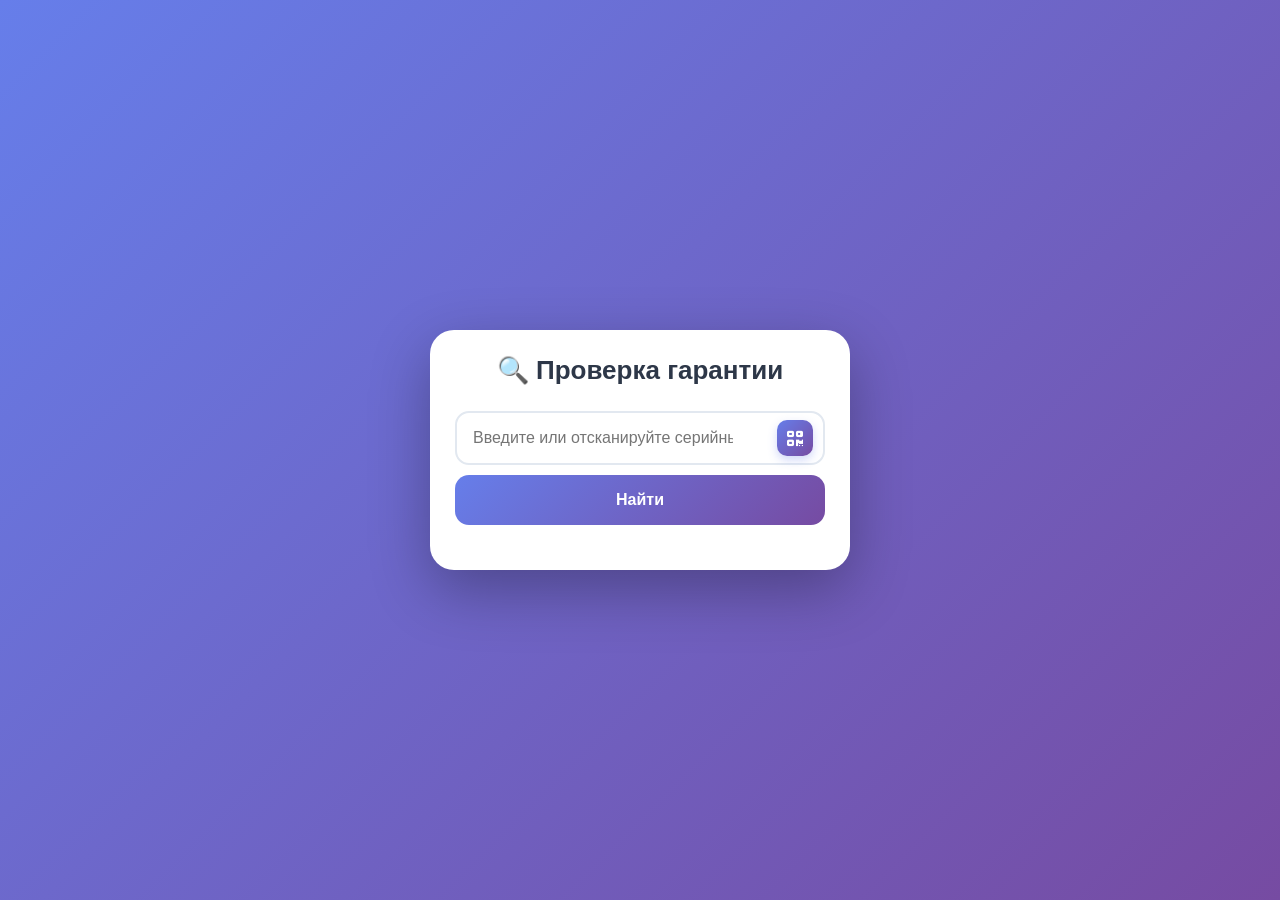
<file: index.html>
<!DOCTYPE html>
<html lang="ru">
<head>
    <meta charset="UTF-8">
    <meta name="viewport" content="width=device-width, initial-scale=1.0">
    <title>Проверка гарантии</title>
    
    <!-- Telegram Web App -->
    <script src="https://telegram.org/js/telegram-web-app.js"></script>
    
    <!-- Google Sheets API -->
    <script src="https://apis.google.com/js/api.js"></script>
    
    <!-- Font Awesome для иконок -->
    <link rel="stylesheet" href="https://cdnjs.cloudflare.com/ajax/libs/font-awesome/6.0.0/css/all.min.css">
    
    <!-- Стили -->
    <link rel="stylesheet" href="style.css">
</head>
<body>
    <div class="container">
        <h1 class="title">🔍 Проверка гарантии</h1>
        
        <div class="search-container">
            <div class="search-wrapper">
                <input 
                    type="text" 
                    id="serialInput" 
                    class="search-input" 
                    placeholder="Введите или отсканируйте серийный номер"
                    autocomplete="off"
                >
                <button id="clearBtn" class="clear-btn hidden" aria-label="Очистить">
                    <i class="fas fa-times"></i>
                </button>
                <!-- НОВОЕ: Кнопка сканирования QR -->
                <button id="scanBtn" class="scan-btn" aria-label="Сканировать QR-код">
                    <i class="fas fa-qrcode"></i>
                </button>
            </div>
            <button id="searchBtn" class="search-btn">
                <span>Найти</span>
            </button>
        </div>

        <div id="loader" class="loader hidden">
            <div class="spinner"></div>
            <p style="margin-top: 15px; color: #666;">Поиск...</p>
        </div>

        <div id="result" class="result-card hidden">
            <div class="result-header">
                <span class="status-icon" id="statusIcon"></span>
                <span class="status-text" id="statusText"></span>
            </div>
            
            <div class="result-content">
                <div class="info-row station-row">
                    <span class="info-label">📍 Зарядная станция:</span>
                    <span class="info-value" id="stationName"></span>
                </div>
                
                <div class="info-row">
                    <span class="info-label">🔢 Серийный номер:</span>
                    <span class="info-value" id="serialNumber"></span>
                </div>
                
                <div class="info-row">
                    <span class="info-label">📅 Дата продажи:</span>
                    <span class="info-value" id="saleDate"></span>
                </div>
                
                <div class="info-row">
                    <span class="info-label">⏱️ Срок гарантии:</span>
                    <span class="info-value" id="warrantyPeriod"></span>
                </div>
                
                <div class="info-row">
                    <span class="info-label">📆 Гарантия до:</span>
                    <span class="info-value" id="warrantyUntil"></span>
                </div>
                
                <div class="info-row">
                    <span class="info-label">⏳ Осталось дней:</span>
                    <span class="info-value" id="daysRemaining"></span>
                </div>
            </div>
        </div>

        <div id="error" class="error-message hidden"></div>
    </div>

    <script src="config.js"></script>
    <script src="app.js"></script>
</body>
</html>
</file>
<file: style.css>
* {
    margin: 0;
    padding: 0;
    box-sizing: border-box;
    font-family: -apple-system, BlinkMacSystemFont, 'Segoe UI', Roboto, sans-serif;
}

body {
    background: linear-gradient(135deg, #667eea 0%, #764ba2 100%);
    min-height: 100vh;
    display: flex;
    align-items: center;
    justify-content: center;
    padding: 20px;
}

.container {
    width: 100%;
    max-width: 420px;
    background: white;
    border-radius: 24px;
    padding: 25px;
    box-shadow: 0 20px 60px rgba(0,0,0,0.3);
}

.title {
    text-align: center;
    color: #2d3748;
    font-size: 26px;
    margin-bottom: 25px;
    font-weight: 600;
}

.search-container {
    margin-bottom: 20px;
}

/* Обновленная обертка для инпута с двумя кнопками */
.search-wrapper {
    position: relative;
    width: 100%;
    margin-bottom: 10px;
}

.search-input {
    width: 100%;
    padding: 16px 90px 16px 16px; /* Увеличили отступ справа для двух кнопок */
    font-size: 16px;
    border: 2px solid #e2e8f0;
    border-radius: 14px;
    outline: none;
    transition: all 0.3s ease;
}

.search-input:focus {
    border-color: #667eea;
    box-shadow: 0 0 0 3px rgba(102, 126, 234, 0.1);
}

/* Кнопка-крестик */
.clear-btn {
    position: absolute;
    right: 45px; /* Сдвинули левее, чтобы освободить место для кнопки сканирования */
    top: 50%;
    transform: translateY(-50%);
    background: none;
    border: none;
    color: #a0aec0;
    font-size: 18px;
    cursor: pointer;
    padding: 5px;
    display: flex;
    align-items: center;
    justify-content: center;
    transition: all 0.2s ease;
    border-radius: 50%;
    width: 30px;
    height: 30px;
}

.clear-btn:hover {
    color: #4a5568;
    background: #f7fafc;
}

.clear-btn.hidden {
    display: none;
}

/* НОВОЕ: Кнопка сканирования QR */
.scan-btn {
    position: absolute;
    right: 12px;
    top: 50%;
    transform: translateY(-50%);
    background: linear-gradient(135deg, #667eea 0%, #764ba2 100%);
    border: none;
    color: white;
    font-size: 18px;
    cursor: pointer;
    padding: 8px;
    display: flex;
    align-items: center;
    justify-content: center;
    transition: all 0.2s ease;
    border-radius: 10px;
    width: 36px;
    height: 36px;
    box-shadow: 0 4px 10px rgba(102, 126, 234, 0.3);
}

.scan-btn:hover {
    transform: translateY(-50%) scale(1.05);
    background: linear-gradient(135deg, #5a6fd6 0%, #6a3f9c 100%);
}

.scan-btn:active {
    transform: translateY(-50%) scale(0.95);
}

.search-btn {
    width: 100%;
    padding: 16px;
    background: linear-gradient(135deg, #667eea 0%, #764ba2 100%);
    color: white;
    border: none;
    border-radius: 14px;
    font-size: 16px;
    font-weight: 600;
    cursor: pointer;
    transition: all 0.3s ease;
}

.search-btn:hover {
    transform: translateY(-2px);
    box-shadow: 0 10px 20px rgba(102, 126, 234, 0.3);
}

.search-btn:disabled {
    opacity: 0.7;
    transform: none;
    cursor: not-allowed;
}

.loader {
    text-align: center;
    padding: 30px;
}

.spinner {
    width: 45px;
    height: 45px;
    border: 4px solid #f3f3f3;
    border-top: 4px solid #667eea;
    border-radius: 50%;
    margin: 0 auto;
    animation: spin 1s linear infinite;
}

@keyframes spin {
    0% { transform: rotate(0deg); }
    100% { transform: rotate(360deg); }
}

.result-card {
    background: #f8fafc;
    border-radius: 18px;
    padding: 20px;
    margin-top: 20px;
    animation: slideIn 0.3s ease;
    border: 1px solid #e2e8f0;
}

@keyframes slideIn {
    from {
        opacity: 0;
        transform: translateY(10px);
    }
    to {
        opacity: 1;
        transform: translateY(0);
    }
}

.result-header {
    display: flex;
    align-items: center;
    margin-bottom: 20px;
    padding-bottom: 15px;
    border-bottom: 2px solid #e2e8f0;
}

.status-icon {
    width: 28px;
    height: 28px;
    border-radius: 50%;
    margin-right: 12px;
    position: relative;
}

.status-icon.valid {
    background: #48bb78;
}

.status-icon.valid::after {
    content: "✓";
    color: white;
    position: absolute;
    left: 50%;
    top: 50%;
    transform: translate(-50%, -50%);
    font-size: 16px;
}

.status-icon.warning {
    background: #ed8936;
}

.status-icon.warning::after {
    content: "!";
    color: white;
    position: absolute;
    left: 50%;
    top: 50%;
    transform: translate(-50%, -50%);
    font-size: 18px;
    font-weight: bold;
}

.status-icon.expired {
    background: #f56565;
}

.status-icon.expired::after {
    content: "✗";
    color: white;
    position: absolute;
    left: 50%;
    top: 50%;
    transform: translate(-50%, -50%);
    font-size: 16px;
}

.status-text {
    font-size: 18px;
    font-weight: 600;
}

.status-text.valid { color: #48bb78; }
.status-text.warning { color: #ed8936; }
.status-text.expired { color: #f56565; }

.station-row {
    background: #e9f0ff;
    padding: 12px 10px;
    border-radius: 10px;
    margin-bottom: 15px;
    border: none;
}

.station-row .info-label {
    color: #4a5568;
    font-weight: 600;
}

.station-row .info-value {
    color: #2d3748;
    font-weight: 700;
    font-size: 16px;
}

.info-row {
    display: flex;
    justify-content: space-between;
    margin-bottom: 12px;
    padding: 8px 0;
    border-bottom: 1px dashed #e2e8f0;
}

.info-row:last-child {
    border-bottom: none;
}

.info-label {
    color: #718096;
    font-size: 14px;
    display: flex;
    align-items: center;
    gap: 4px;
}

.info-value {
    color: #2d3748;
    font-weight: 600;
    font-size: 15px;
    text-align: right;
}

.days-remaining {
    font-size: 16px;
    font-weight: 700;
}

.days-remaining.expired {
    color: #f56565;
}

.error-message {
    background: #fff5f5;
    color: #c53030;
    padding: 16px;
    border-radius: 14px;
    margin-top: 20px;
    text-align: center;
    border: 1px solid #feb2b2;
    font-weight: 500;
}

.hidden {
    display: none;
}
</file>
